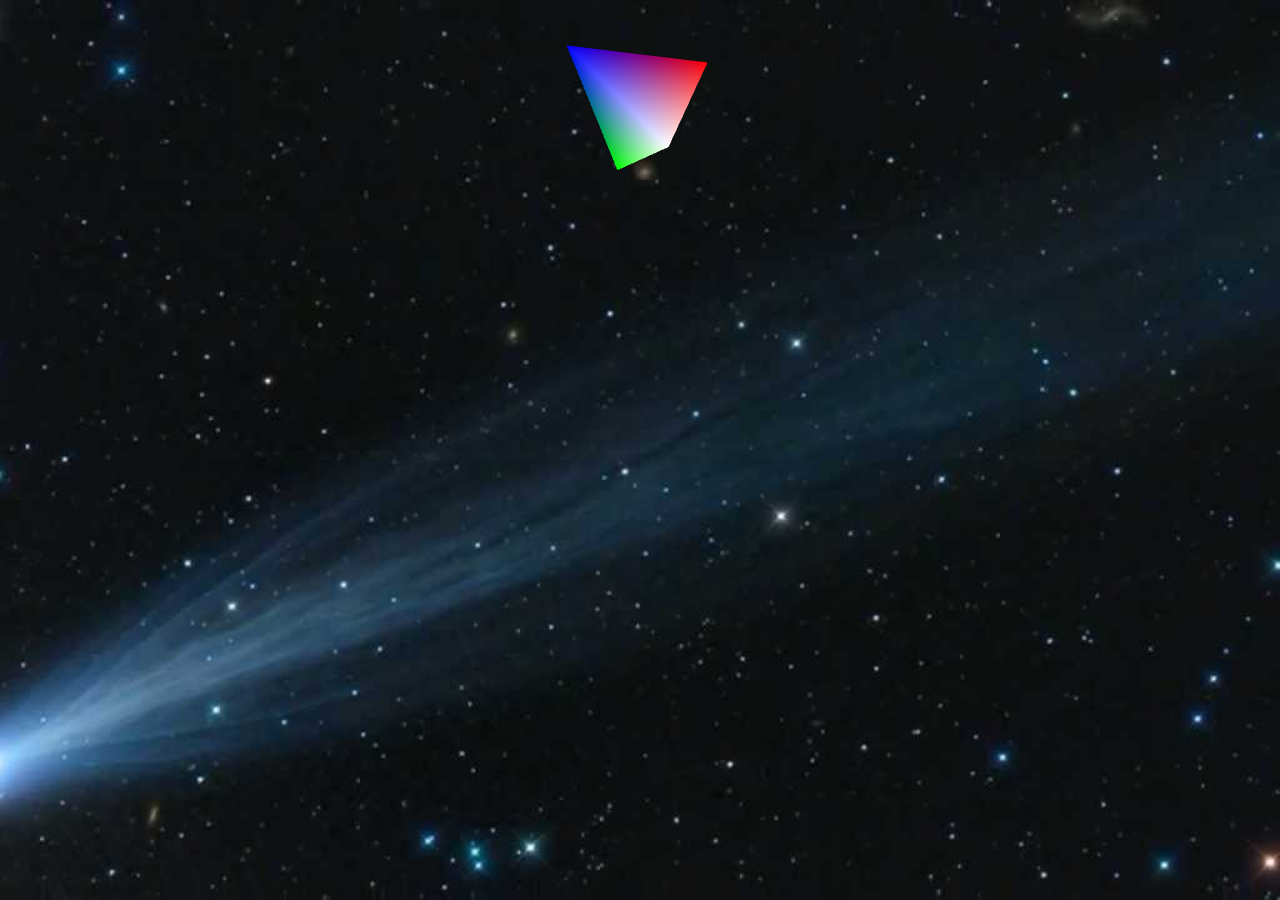
<file: RFD-WebGL/index.html>
<html>
<head>
<title>RFD &mdash; WebGame</title>
<meta http-equiv="content-type" content="text/html; charset=ISO-8859-1">

<script type="text/javascript" src="glMatrix-0.9.5.min.js"></script>
<script type="text/javascript" src="webgl-utils.js"></script>
<script id="shader-fs" type="x-shader/x-fragment">
    precision mediump float;

    varying vec4 vColor;

    void main(void) {
        gl_FragColor = vColor;
    }
</script>

<script id="shader-vs" type="x-shader/x-vertex">
    attribute vec3 aVertexPosition;
    attribute vec4 aVertexColor;

    uniform mat4 uMVMatrix;
    uniform mat4 uPMatrix;

    varying vec4 vColor;

    void main(void) {
        gl_Position = uPMatrix * uMVMatrix * vec4(aVertexPosition, 1.0);
        vColor = aVertexColor;
    }
</script>
<script type="text/javascript" src="main.js"></script>
<style type="text/css">
    body{
        background: url(sky.jpg) no-repeat center center fixed; 
  -webkit-background-size: cover;
  -moz-background-size: cover;
  -o-background-size: cover;
  background-size: cover;
    }
</style>
</head>


<body onload="webGLStart();">
<center>
    <canvas id="gameCanvas" style="border: none;" width="800" height="500"></canvas>    <br/>
</center>
</body>

</html>
</file>
